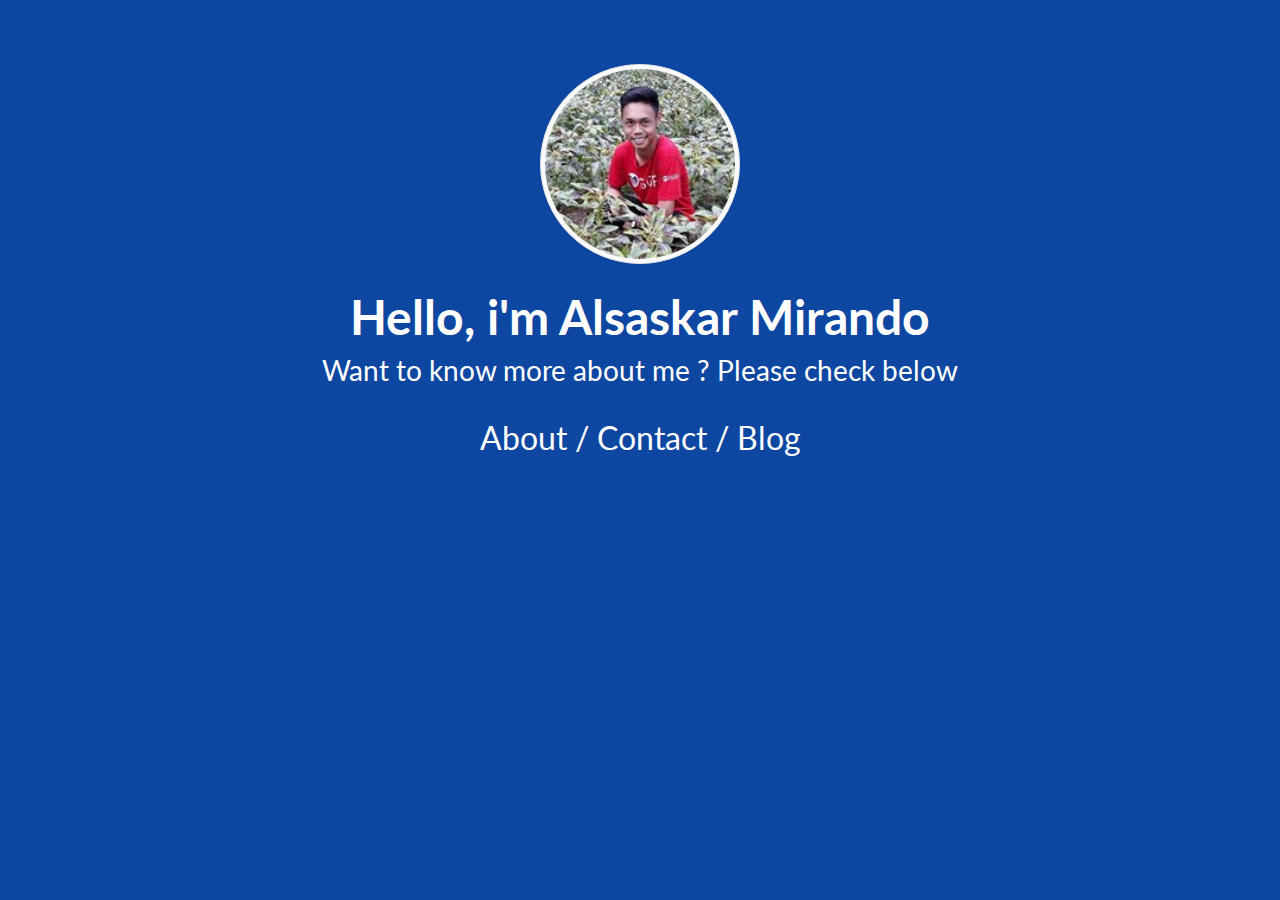
<file: index.html>
<!doctype html>
<html lang="en">
  <head>
    <meta charset="utf-8">
    <meta name="viewport" content="width=device-width, initial-scale=1, shrink-to-fit=no">
    <link rel="stylesheet" href="library/bootstrap/css/bootstrap-material-design.min.css">
    <link href="https://fonts.googleapis.com/css?family=Lato" rel="stylesheet">
    <link rel="stylesheet" href="library/css/style.css">
    <link rel="shortcut icon" href="library/image/favicon.ico">
    <meta name="description" content="Alsaskar Mirando Malalantang | Web Developer">
  	<meta name="keywords" content="html, css, javascript, php, nodejs, reactjs, portfolio, karya, tentang, alsaskar, mirando">
  	<meta name="author" content="Alsaskar Mirando Malalantang">
  	<meta property="og:title" content="Alsaskar Mirando Malalantang">
	<meta property="og:description" content="Alsaskar Mirando Malalantang | Web Developer">
	<meta property="og:url" content="https://alsaskar.github.io/">
	<meta property="og:image" content="library/image/about.jpg">
	<meta name="twitter:description" content="Alsaskar Mirando Malalantang | Web Developer">
	<meta name="twitter:image" content="library/image/about.jpg">
    <title>Alsaskar Mirando Malalantang</title>
  </head>
  <body class="body_page">
    
    <div class="container" style="margin-top: 5%;">
    	<div class="image-profil">
    		<center><img src="library/image/aku.jpg" class="img-thumbnail" style="border-radius: 50%;height: 200px;"></center>
    	</div><br>
    	<div class="deskripsi-profil">
    		<h1 align="center" class="h1-name"><b>Hello, i'm Alsaskar Mirando</b></h1>
    		<h3 align="center">Want to know more about me ? Please check below</h3><br>
    		<h5 class="h5_link">
    			<a href="about.html" class="link">About</a> /
    			<a href="contact.html" class="link">Contact</a> /
    			<a href="http://biongo-attacker.blogspot.com" target="_blank" class="link">Blog</a>
    		</h5>
    	</div>
    </div>

    <script src="library/bootstrap/js/jquery-3.2.1.slim.min.js"></script>
    <script src="library/bootstrap/js/popper.js"></script>
    <script src="library/bootstrap/js/bootstrap-material-design.js"></script>
    <script>
    	$(document).ready(function() { 
    		$('body').bootstrapMaterialDesign();
    	});
    </script>
  </body>
</html>
</file>
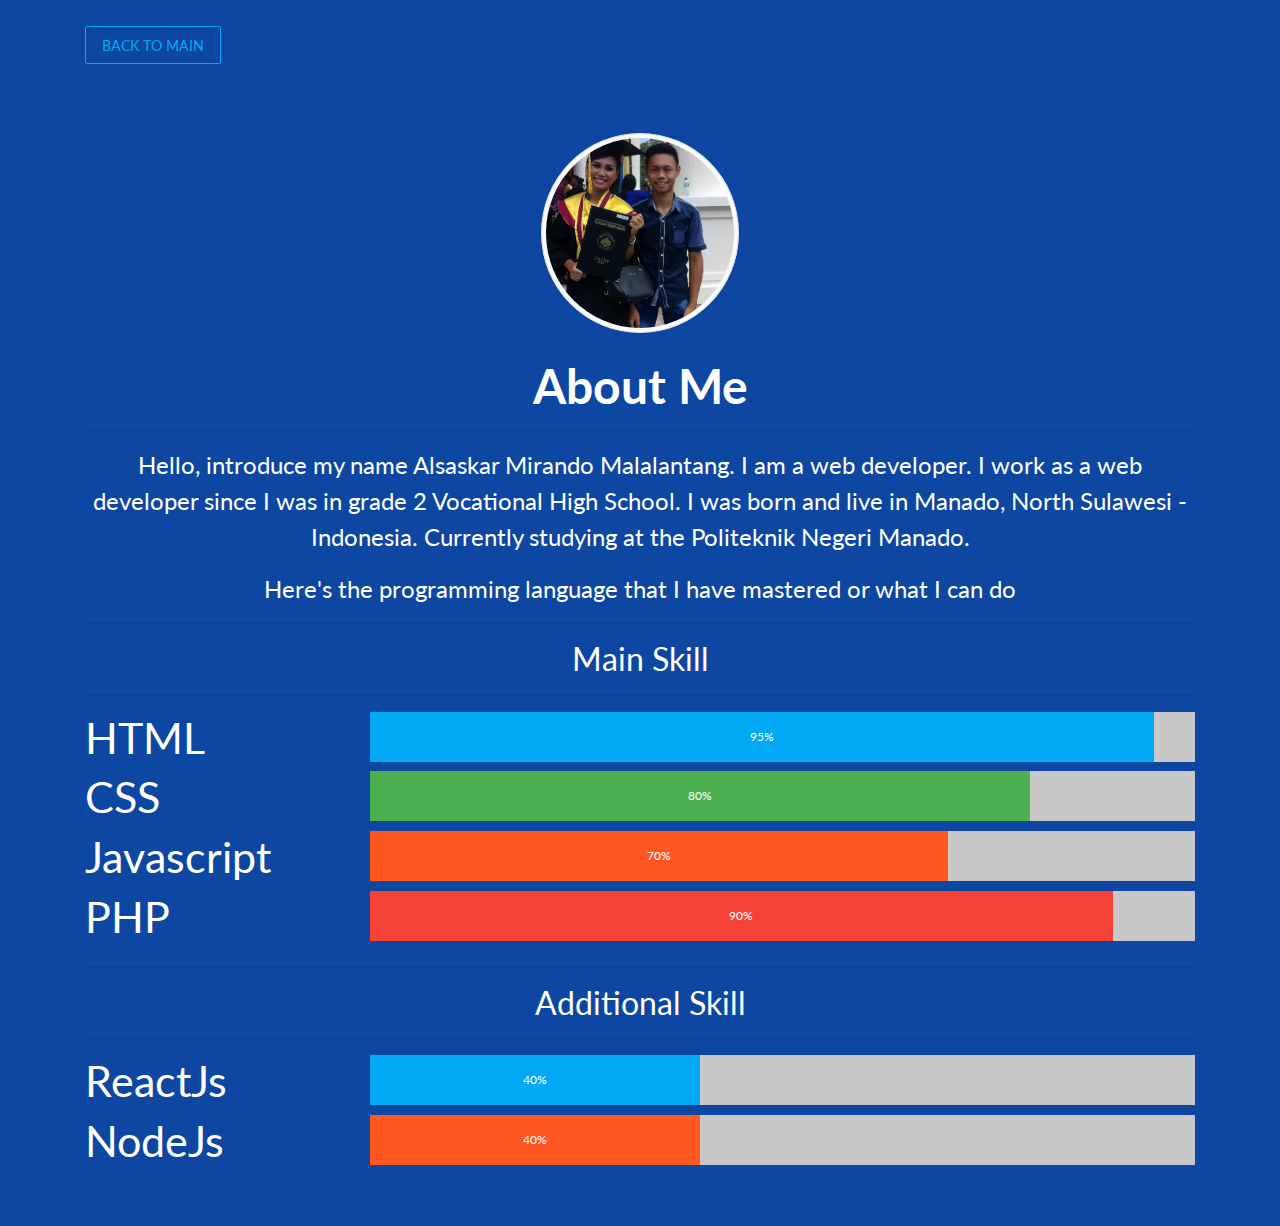
<file: about.html>
<!doctype html>
<html lang="en">
  <head>
    <meta charset="utf-8">
    <meta name="viewport" content="width=device-width, initial-scale=1, shrink-to-fit=no">
    <link rel="stylesheet" href="library/bootstrap/css/bootstrap-material-design.min.css">
    <link href="https://fonts.googleapis.com/css?family=Lato" rel="stylesheet">
    <link rel="stylesheet" href="library/css/style.css">
    <link rel="shortcut icon" href="library/image/favicon.ico">
    <meta name="description" content="Hello, introduce my name Alsaskar Mirando Malalantang. I am a web developer...">
    <meta name="keywords" content="html, css, javascript, php, nodejs, reactjs, portfolio, karya, tentang, alsaskar, mirando">
    <meta name="author" content="Alsaskar Mirando Malalantang">
    <meta property="og:title" content="Alsaskar Mirando Malalantang">
    <meta property="og:description" content="Hello, introduce my name Alsaskar Mirando Malalantang. I am a web developer...">
    <meta property="og:url" content="https://alsaskar.github.io/">
    <meta property="og:image" content="library/image/about.jpg">
    <meta name="twitter:description" content="Hello, introduce my name Alsaskar Mirando Malalantang. I am a web developer...">
    <meta name="twitter:image" content="library/image/about.jpg">
    <title>About Me</title>
  </head>
  <body class="body_page">

    <div class="container" style="margin-top: 2%;">
        <a href="index.html" class="btn btn-outline-info">Back To Main</a>
    </div>
    
    <div class="container" style="margin-top: 5%;margin-bottom: 4%">
    	<div class="image-profil">
    		<center><img src="library/image/about.jpg" class="img-thumbnail" style="border-radius: 50%;height: 200px;"></center>
    	</div><br>
    	<div class="deskripsi-profil">
    		<h1 align="center" class="h1-name"><b>About Me</b></h1><hr>
    		<p class="deskrip_about">Hello, introduce my name Alsaskar Mirando Malalantang. I am a web developer. I work as a web developer since I was in grade 2 Vocational High School. I was born and live in Manado, North Sulawesi - Indonesia. Currently studying at the Politeknik Negeri Manado.</p>

            <p class="deskrip_about">Here's the programming language that I have mastered or what I can do</p><hr>

            <h2 align="center">Main Skill</h2><hr>

            <!-- HTML -->
            <div class="row">
                <div class="col-md-3">
                    <h2 class="skill">HTML</h2>
                </div>
                <div class="col-md-9">
                    <div class="progress" style="height: 50px;">
                      <div class="progress-bar bg-info" role="progressbar" style="width: 95%;" aria-valuenow="95" aria-valuemax="100">95%</div>
                    </div>
                </div>
            </div>

            <!-- CSS -->
            <div class="row">
                <div class="col-md-3">
                    <h2 class="skill">CSS</h2>
                </div>
                <div class="col-md-9">
                    <div class="progress" style="height: 50px;">
                      <div class="progress-bar bg-success" role="progressbar" style="width: 80%;" aria-valuenow="80" aria-valuemax="80">80%</div>
                    </div>
                </div>
            </div>

            <!-- Javascript -->
            <div class="row">
                <div class="col-md-3">
                    <h2 class="skill">Javascript </h2>
                </div>
                <div class="col-md-9">
                    <div class="progress" style="height: 50px;">
                      <div class="progress-bar bg-warning" role="progressbar" style="width: 70%;" aria-valuenow="70" aria-valuemax="80">70%</div>
                    </div>
                </div>
            </div>

            <!-- PHP -->
            <div class="row">
                <div class="col-md-3">
                    <h2 class="skill">PHP</h2>
                </div>
                <div class="col-md-9">
                    <div class="progress" style="height: 50px;">
                      <div class="progress-bar bg-danger" role="progressbar" style="width: 90%;" aria-valuenow="90" aria-valuemax="80">90%</div>
                    </div>
                </div>
            </div><hr>

            <h2 align="center">Additional Skill</h2><hr>

            <!-- REACT JS -->
            <div class="row">
                <div class="col-md-3">
                    <h2 class="skill">ReactJs</h2>
                </div>
                <div class="col-md-9">
                    <div class="progress" style="height: 50px;">
                      <div class="progress-bar bg-info" role="progressbar" style="width: 40%;" aria-valuenow="40" aria-valuemax="40">40%</div>
                    </div>
                </div>
            </div>

            <!-- NODE JS -->
            <div class="row">
                <div class="col-md-3">
                    <h2 class="skill">NodeJs</h2>
                </div>
                <div class="col-md-9">
                    <div class="progress" style="height: 50px;">
                      <div class="progress-bar bg-warning" role="progressbar" style="width: 40%;" aria-valuenow="40" aria-valuemax="40">40%</div>
                    </div>
                </div>
            </div>

    	</div>


    </div>

    <script src="library/bootstrap/js/jquery-3.2.1.slim.min.js"></script>
    <script src="library/bootstrap/js/popper.js"></script>
    <script src="library/bootstrap/js/bootstrap-material-design.js"></script>
    <script>
    	$(document).ready(function() { 
    		$('body').bootstrapMaterialDesign();
    	});
    </script>
  </body>
</html>
</file>
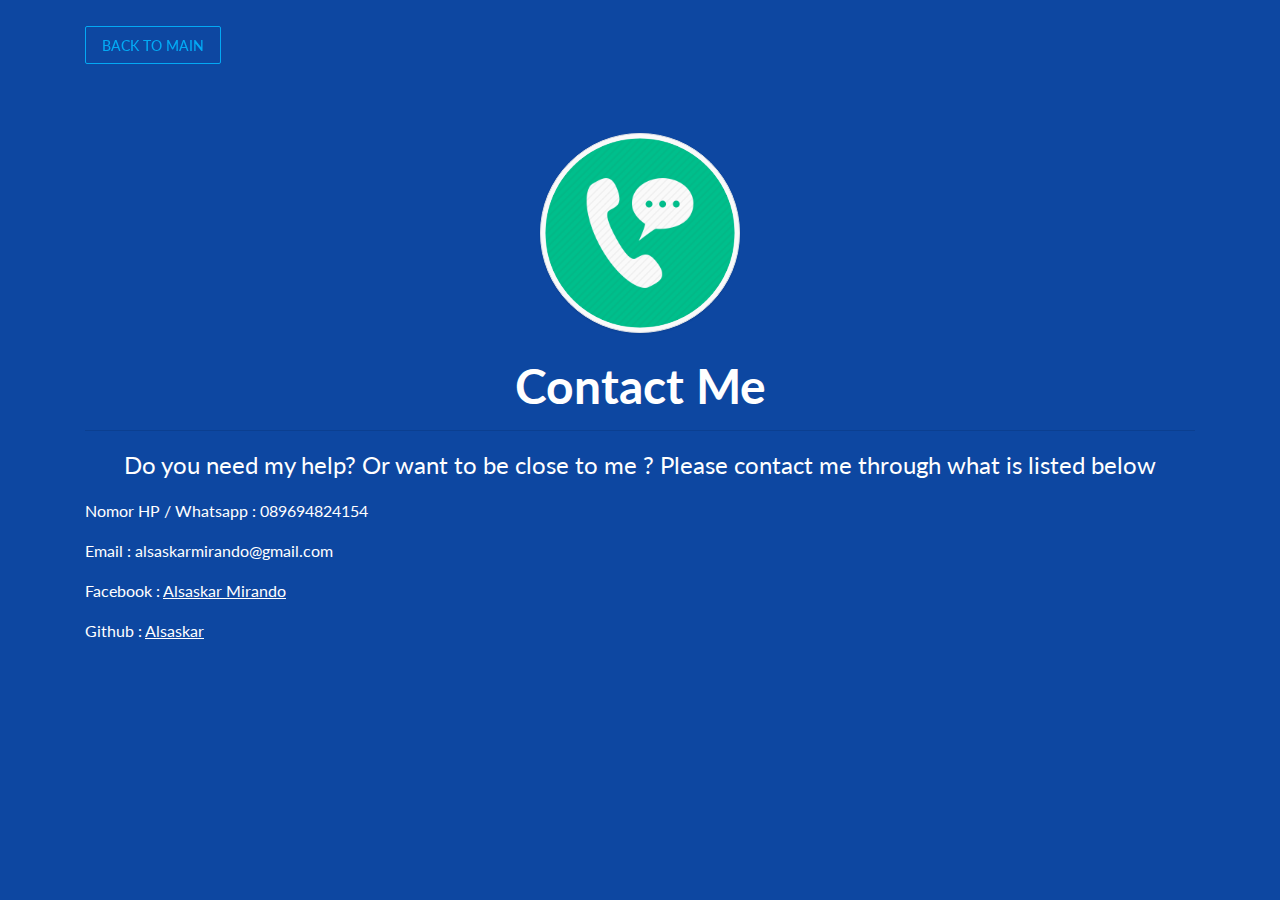
<file: contact.html>
<!doctype html>
<html lang="en">
  <head>
    <meta charset="utf-8">
    <meta name="viewport" content="width=device-width, initial-scale=1, shrink-to-fit=no">
    <link rel="stylesheet" href="library/bootstrap/css/bootstrap-material-design.min.css">
    <link href="https://fonts.googleapis.com/css?family=Lato" rel="stylesheet">
    <link rel="stylesheet" href="library/css/style.css">
    <link rel="shortcut icon" href="library/image/favicon.ico">
    <meta name="description" content="Alsaskar Mirando | Contact Me">
    <meta name="keywords" content="html, css, javascript, php, nodejs, reactjs, portfolio, karya, tentang, alsaskar, mirando">
    <meta name="author" content="Alsaskar Mirando Malalantang">
    <meta property="og:title" content="Alsaskar Mirando Malalantang">
    <meta property="og:description" content="Alsaskar Mirando Malalantang | Web Developer">
    <meta property="og:url" content="https://alsaskar.github.io/">
    <meta property="og:image" content="library/image/about.jpg">
    <meta name="twitter:description" content="Alsaskar Mirando Malalantang | Web Developer">
    <meta name="twitter:image" content="library/image/about.jpg">
    <title>Contact Me</title>
  </head>
  <body class="body_page">

    <div class="container" style="margin-top: 2%;">
        <a href="index.html" class="btn btn-outline-info">Back To Main</a>
    </div>
    
    <div class="container" style="margin-top: 5%;margin-bottom: 4%">
    	<div class="image-profil">
    		<center><img src="library/image/contact.png" class="img-thumbnail" style="border-radius: 50%;height: 200px;"></center>
    	</div><br>
    	<div class="deskripsi-profil">
    		<h1 align="center" class="h1-name"><b>Contact Me</b></h1><hr>
    		<p class="deskrip_about">Do you need my help? Or want to be close to me ? Please contact me through what is listed below</p>

            <p>Nomor HP / Whatsapp : 089694824154</p>
            <p>Email : alsaskarmirando@gmail.com</p>
            <p>Facebook : <a href="https://facebook.com/AlsaskarM" target="_blank" class="link"><u>Alsaskar Mirando</u></a></p>
            <p>Github : <a href="https://github.com/Alsaskar" target="_blank" class="link"><u>Alsaskar</u></a></p>
    	</div>

    </div>

    <script src="library/bootstrap/js/jquery-3.2.1.slim.min.js"></script>
    <script src="library/bootstrap/js/popper.js"></script>
    <script src="library/bootstrap/js/bootstrap-material-design.js"></script>
    <script>
    	$(document).ready(function() { 
    		$('body').bootstrapMaterialDesign();
    	});
    </script>
  </body>
</html>
</file>
<file: library/css/style.css>
.body_page{
	background-color: #0d47a1;
	color: white;
    font-family: 'Lato', sans-serif;
}

.h1-name{
	font-size: 3em;
}

.h5_link{
	text-align: center;
	font-size: 2em;
}

.link{
	color: white;
}

.link:hover{
	color: white;
	text-decoration: none;
}

.deskrip_about{
	font-size: 1.5em;
	text-align: center;
}

.skill{
	font-size: 2.7em;
}

.card-text{
	color: black
}

.card-title{
	color: black;
}
</file>
